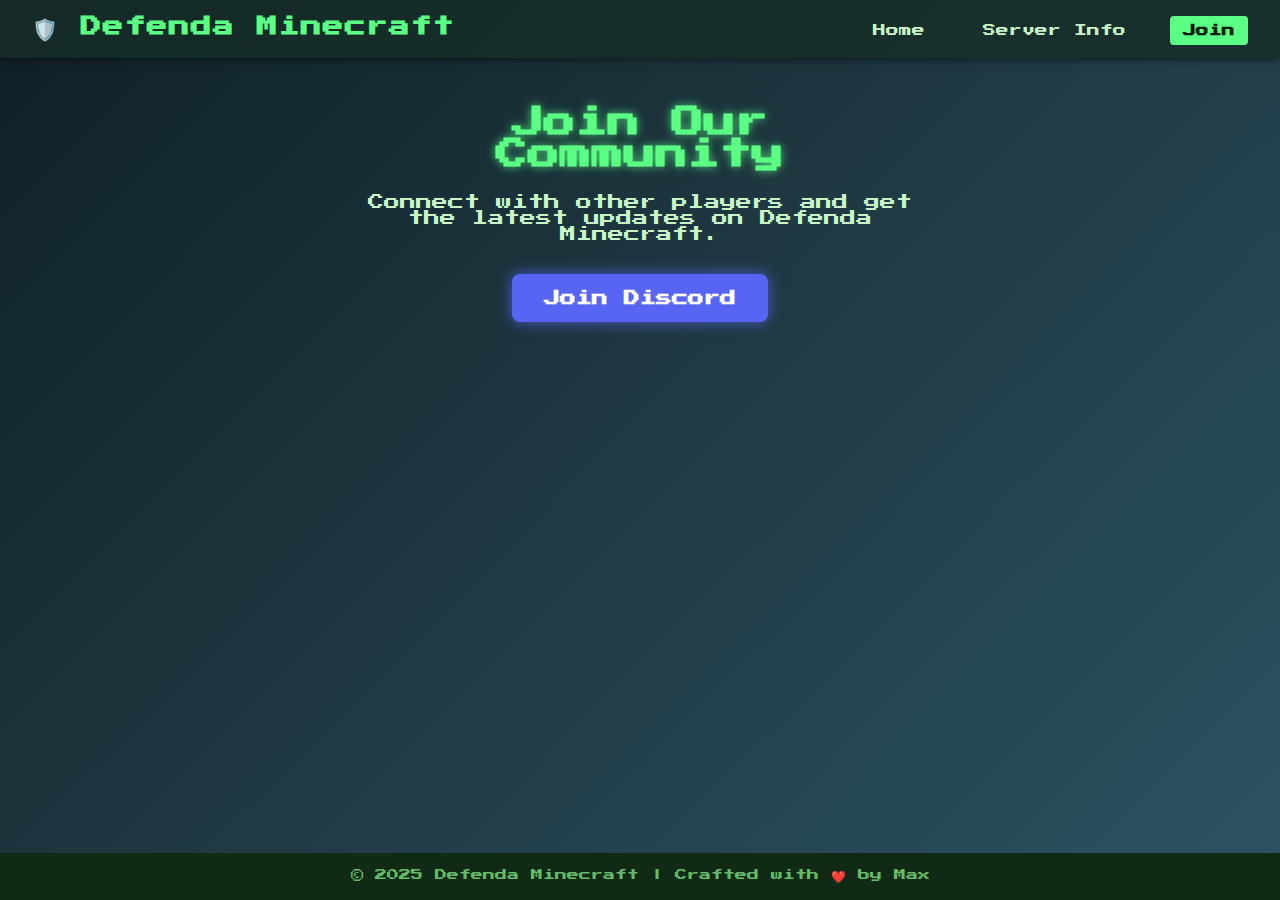
<file: contact.html>
<!DOCTYPE html>
<html lang="en">
<head>
<meta charset="UTF-8" />
<meta name="viewport" content="width=device-width, initial-scale=1" />
<title>Defenda Minecraft - Join</title>
<link href="https://fonts.googleapis.com/css2?family=Press+Start+2P&display=swap" rel="stylesheet" />
<link rel="stylesheet" href="style.css" />
</head>
<body>
<header>
  <nav class="navbar">
    <h1>🛡️ Defenda Minecraft</h1>
    <ul class="nav-links">
      <li><a href="index.html">Home</a></li>
      <li><a href="server.html">Server Info</a></li>
      <li><a href="contact.html" class="active">Join</a></li>
    </ul>
  </nav>
</header>

<main class="contact-page">
  <h2>Join Our Community</h2>
  <p>Connect with other players and get the latest updates on Defenda Minecraft.</p>
  <a href="https://discord.gg/yourdiscordinvite" target="_blank" class="btn-discord">Join Discord</a>
</main>

<footer>
  <p>© 2025 Defenda Minecraft | Crafted with ❤️ by Max</p>
</footer>
</body>
</html>
</file>
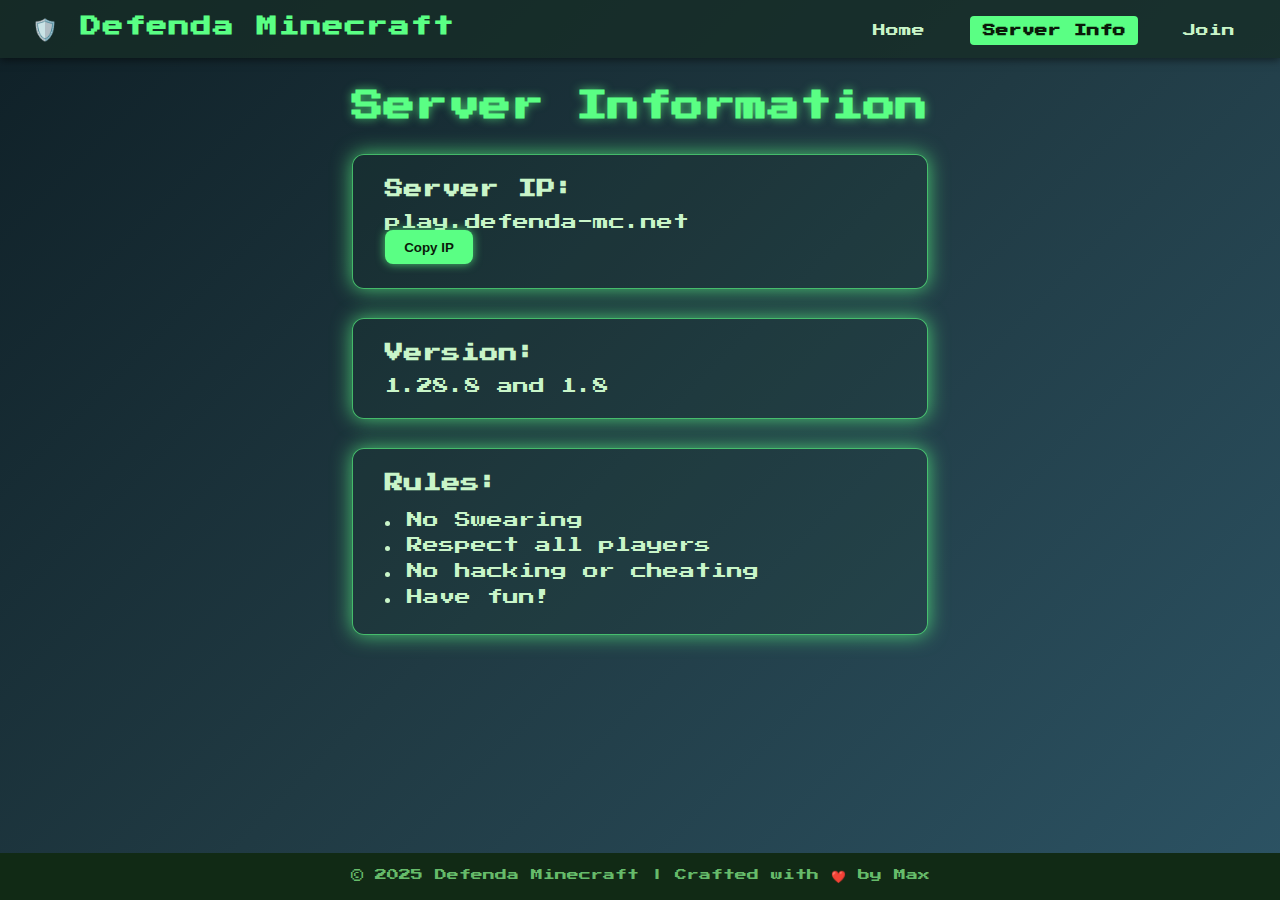
<file: server.html>
<!DOCTYPE html>
<html lang="en">
<head>
<meta charset="UTF-8" />
<meta name="viewport" content="width=device-width, initial-scale=1" />
<title>Defenda Minecraft - Server Info</title>
<link href="https://fonts.googleapis.com/css2?family=Press+Start+2P&display=swap" rel="stylesheet" />
<link rel="stylesheet" href="style.css" />
</head>
<body>
<header>
  <nav class="navbar">
    <h1>🛡️ Defenda Minecraft</h1>
    <ul class="nav-links">
      <li><a href="index.html">Home</a></li>
      <li><a href="server.html" class="active">Server Info</a></li>
      <li><a href="contact.html">Join</a></li>
    </ul>
  </nav>
</header>

<main class="server-info">
  <h2>Server Information</h2>

  <div class="info-card">
    <h3>Server IP:</h3>
    <p class="ip">play.defenda-mc.net</p>
    <button onclick="copyIP()" class="btn-copy">Copy IP</button>
  </div>

  <div class="info-card">
    <h3>Version:</h3>
    <p>1.28.8 and 1.8</p>
  </div>

  <div class="info-card">
    <h3>Rules:</h3>
    <ul>
      <li>No Swearing</li>
      <li>Respect all players</li>
      <li>No hacking or cheating</li>
      <li>Have fun!</li>
    </ul>
  </div>
</main>

<footer>
  <p>© 2025 Defenda Minecraft | Crafted with ❤️ by Max</p>
</footer>

<script src="script.js"></script>
</body>
</html>
</file>
<file: style.css>
/* Reset */
* {
  margin: 0;
  padding: 0;
  box-sizing: border-box;
}

/* Base */
body {
  font-family: 'Press Start 2P', cursive, monospace, Arial, sans-serif;
  background: linear-gradient(135deg, #0f2027, #203a43, #2c5364);
  color: #e0f7e0;
  min-height: 100vh;
  display: flex;
  flex-direction: column;
}

/* Navbar */
.navbar {
  background: #162d27cc; /* semi-transparent dark green */
  display: flex;
  justify-content: space-between;
  align-items: center;
  padding: 1rem 2rem;
  position: sticky;
  top: 0;
  z-index: 1000;
  box-shadow: 0 2px 8px rgba(0,0,0,0.5);
}

.navbar h1 {
  font-size: 1.3rem;
  color: #5aff84;
  letter-spacing: 1px;
  user-select: none;
}

.nav-links {
  list-style: none;
  display: flex;
  gap: 2rem;
}

.nav-links a {
  color: #c9f5c9;
  text-decoration: none;
  font-size: 0.8rem;
  padding: 0.5rem 0.8rem;
  border-radius: 4px;
  transition: background-color 0.3s ease, color 0.3s ease;
  user-select: none;
}

.nav-links a:hover,
.nav-links a.active {
  background-color: #5aff84;
  color: #0a1a0a;
  font-weight: bold;
}

/* Footer */
footer {
  margin-top: auto;
  background: #112a15;
  text-align: center;
  padding: 1rem;
  font-size: 0.75rem;
  color: #66bb6a;
  user-select: none;
}

/* Main - Home Hero */
.home-hero {
  flex: 1;
  display: flex;
  justify-content: center;
  align-items: center;
  padding: 2rem;
  text-align: center;
  background: url('images/minecraft-forest-dark.jpg') no-repeat center center/cover;
  box-shadow: inset 0 0 100px 40px #132e17cc;
}

.home-content h2 {
  font-size: 2.5rem;
  margin-bottom: 1rem;
  color: #5aff84;
  text-shadow: 0 0 12px #5aff84cc;
}

.home-content p {
  font-size: 1rem;
  margin-bottom: 2rem;
  color: #c9f5c9;
}

.btn-primary {
  background-color: #5aff84;
  color: #0a1a0a;
  padding: 1rem 2.5rem;
  border-radius: 6px;
  font-weight: 700;
  font-size: 1rem;
  letter-spacing: 1px;
  cursor: pointer;
  text-decoration: none;
  box-shadow: 0 0 10px #5aff84bb;
  transition: all 0.3s ease;
  user-select: none;
}

.btn-primary:hover {
  background-color: #40c65a;
  box-shadow: 0 0 18px #40c65acc;
}

/* Server Info page */
.server-info {
  max-width: 700px;
  margin: 2rem auto 4rem;
  padding: 0 1rem;
}

.server-info h2 {
  text-align: center;
  font-size: 2rem;
  margin-bottom: 2rem;
  color: #5aff84;
  text-shadow: 0 0 10px #5aff84aa;
}

.info-card {
  background: #203a2822;
  border: 1.5px solid #5aff84aa;
  padding: 1.5rem 2rem;
  border-radius: 12px;
  margin-bottom: 1.8rem;
  box-shadow: 0 0 20px #5aff84bb;
  color: #c9f5c9;
  user-select: text;
}

.info-card h3 {
  margin-bottom: 1rem;
  font-weight: 700;
}

.info-card ul {
  list-style: disc inside;
  line-height: 1.6;
}

.btn-copy {
  background-color: #5aff84;
  border: none;
  color: #0a1a0a;
  padding: 0.6rem 1.2rem;
  border-radius: 8px;
  cursor: pointer;
  font-weight: 600;
  box-shadow: 0 0 10px #5aff84bb;
  transition: background-color 0.3s ease;
  user-select: none;
}

.btn-copy:hover {
  background-color: #40c65a;
  box-shadow: 0 0 18px #40c65acc;
}

/* Contact Page */
.contact-page {
  max-width: 600px;
  margin: 3rem auto 5rem;
  padding: 0 1rem;
  text-align: center;
}

.contact-page h2 {
  font-size: 2rem;
  margin-bottom: 1.5rem;
  color: #5aff84;
  text-shadow: 0 0 10px #5aff84cc;
}

.contact-page p {
  margin-bottom: 2rem;
  font-size: 1rem;
  color: #c9f5c9;
  user-select: none;
}

.btn-discord {
  display: inline-block;
  background-color: #5865F2;
  color: white;
  padding: 1rem 2rem;
  border-radius: 8px;
  font-weight: 700;
  font-size: 1rem;
  cursor: pointer;
  text-decoration: none;
  box-shadow: 0 0 15px #5865f2cc;
  transition: background-color 0.3s ease;
  user-select: none;
}

.btn-discord:hover {
  background-color: #4752c4;
  box-shadow: 0 0 20px #4752c4cc;
}

/* Responsive */
@media (max-width: 640px) {
  .nav-links {
    gap: 1rem;
  }
  .home-content h2 {
    font-size: 1.8rem;
  }
  .btn-primary {
    padding: 0.75rem 2rem;
    font-size: 0.9rem;
  }
}
</file>
